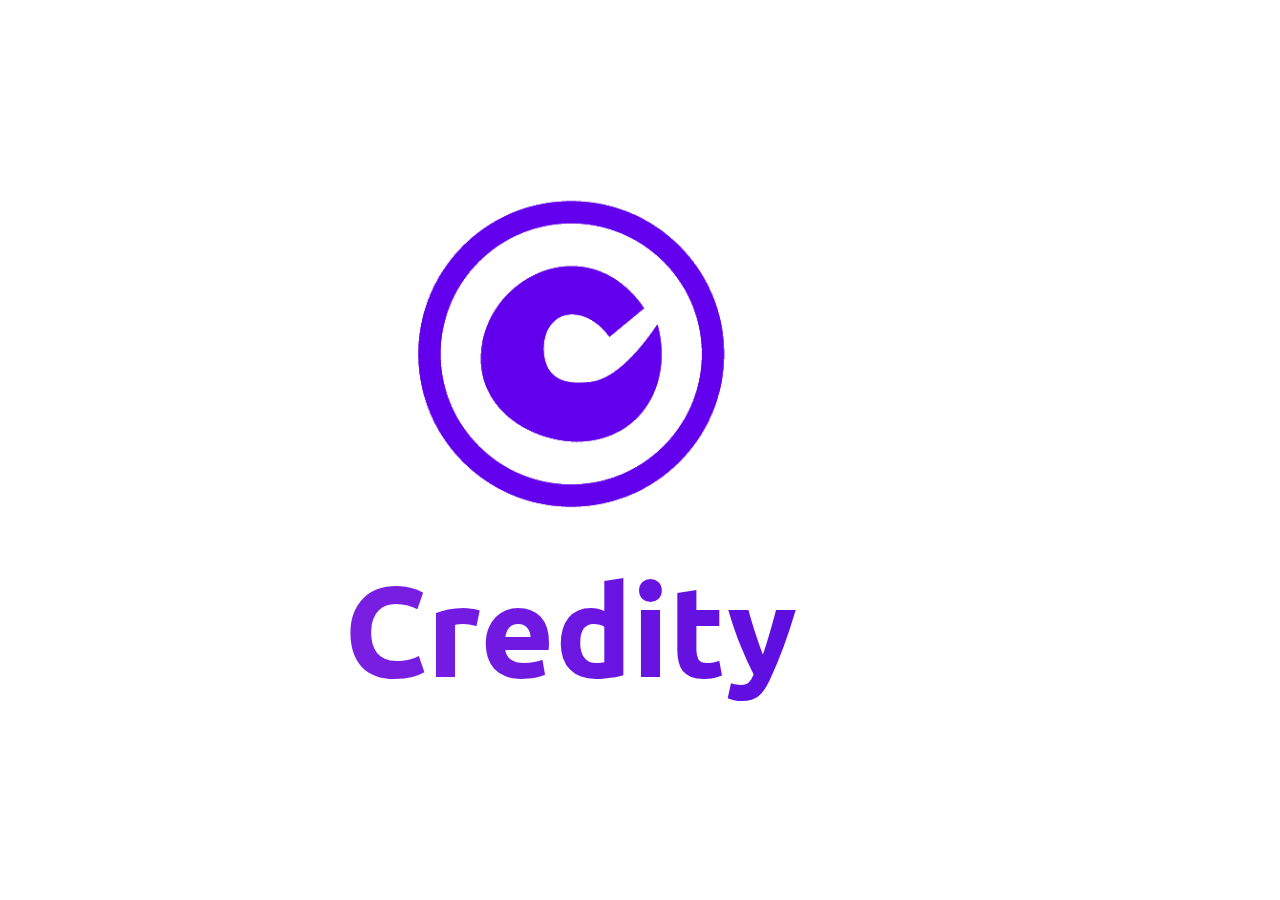
<file: index.html>
<!DOCTYPE html>
<html lang="en">
  <head>
    <!-- Required meta tags -->
    <meta charset="utf-8" />
    <meta
      name="viewport"
      content="width=device-width, initial-scale=1, shrink-to-fit=no"
    />

    <!-- Bootstrap CSS -->
    <link rel="stylesheet" href="bootstrap/css/bootstrap.min.css" />
    <!-- custom css -->
    <link rel="stylesheet" href="css/index.css" />
    <link rel="stylesheet" href="css/aos.css" />

    <style>
      .landing-page-logo {
        margin-top: calc(100% - 50%);
      }
    </style>

    <title>Credity</title>
  </head>
  <body>
    <div class="">
      <div class="body-wrapper">
        <div class="container blink-logo">
          <div class="logo-container d-flex justify-content-center">
            <img src="images/logo.png" alt="Fringe Logo" class="logo" />
          </div>
          <div class="d-block d-flex justify-content-center logo-text">
            Credity
          </div>
        </div>
      </div>
    </div>

    <script>
      setTimeout(redirect, 1000);
      function redirect() {
        window.location.replace("details.html");
      }
    </script>

    <!-- end of container -->
    <!-- Optional JavaScript -->
    <!-- jQuery first, then Popper.js, then Bootstrap JS -->
    <script src="js/jquery.js"></script>
    <script src="bootstrap/js/bootstrap.bundle.min.js"></script>

    <script type="text/javascript" src="js/index.js"></script>
  </body>
</html>
</file>
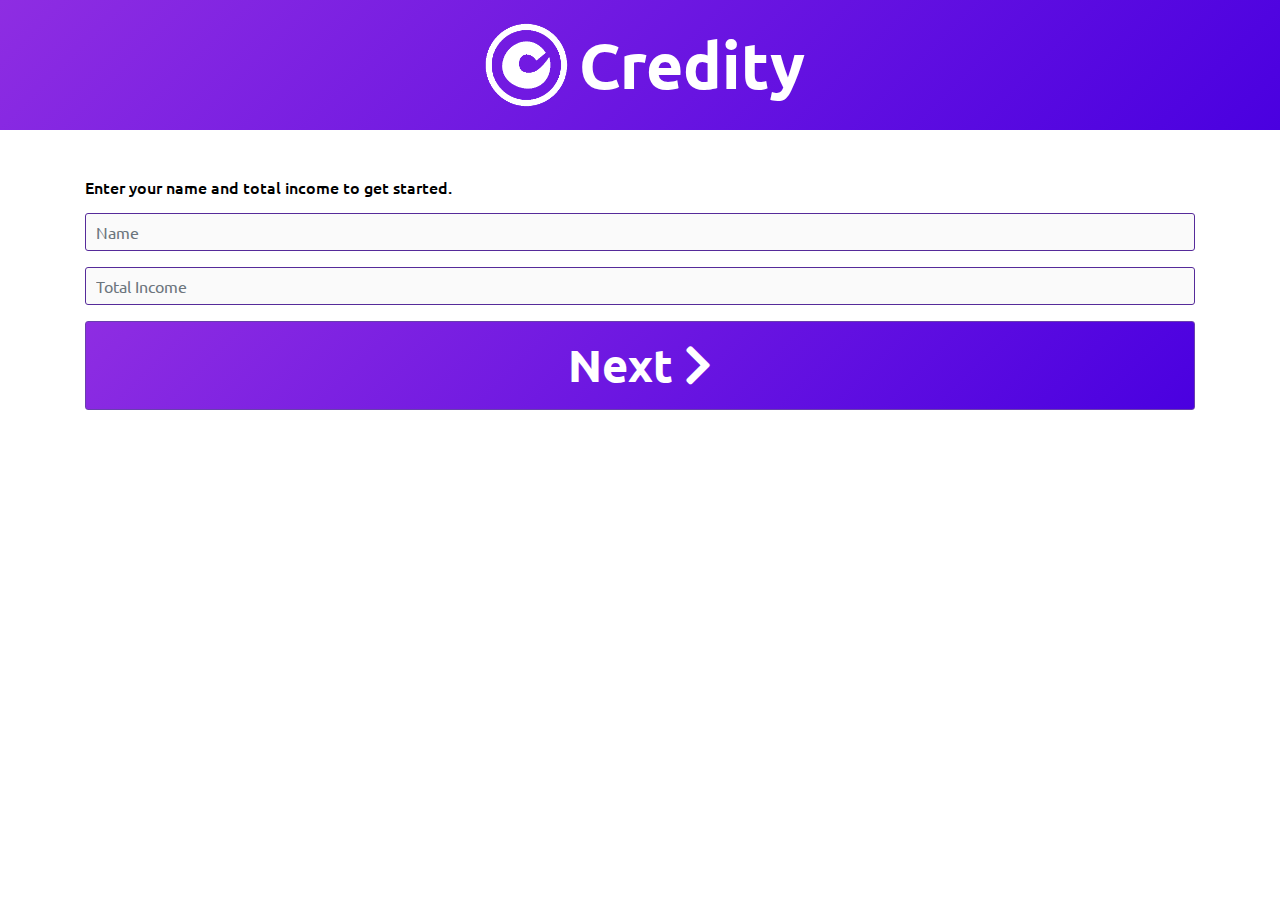
<file: details.html>
<!DOCTYPE html>
<html lang="en">
  <head>
    <!-- Required meta tags -->
    <meta charset="utf-8" />
    <meta
      name="viewport"
      content="width=device-width, initial-scale=1, shrink-to-fit=no"
    />

    <!-- Bootstrap CSS -->
    <link rel="stylesheet" href="bootstrap/css/bootstrap.min.css" />
    <!-- fontawesome CSS -->
    <link rel="stylesheet" href="css/fontawesome.css" />
    <!-- fontawesome JS -->
    <script src="js/fontawesome.js"></script>
    <!-- custom css -->
    <link rel="stylesheet" href="css/index.css" />
    <link rel="stylesheet" href="css/home.css" />
    <link rel="stylesheet" href="css/scroll.css" />
    <link rel="stylesheet" href="css/aos.css" />

    <title>WE</title>
  </head>

  <body>
    <div class="aos-wrapper" data-aos="fade" data-aos-duration="2000">
      <div class="wrapper">
        <div class="d-flex justify-content-center header pt-3 pb-3">
          <table>
            <tr>
              <td>
                <img
                  src="images/logo-white.png"
                  alt="Logo"
                  class="logo-small"
                />
              </td>
              <td>
                Credity
              </td>
            </tr>
          </table>

          <!-- end of header -->
        </div>

        <div class="container">
          <h6 class="mt-5 mb-3">
            Enter your name and total income to get started.
          </h6>

          <!-- form -->
          <div class="form-group">
            <input
              type="text"
              class="form-control input-box"
              id="fullName"
              aria-describedby="username"
              placeholder="Name"
              required
            />
          </div>
          <div class="form-group">
            <input
              type="text"
              class="form-control input-box"
              id="totalIncome"
              placeholder="Total Income"
              required
            />
          </div>

          <button type="submit" class="btn orange-btn" onclick="takeMeHome()">
            Next <i class="fas fa-chevron-right"></i>
          </button>
        </div>
      </div>
    </div>

    <!-- Optional JavaScript -->
    <!-- jQuery first, then Popper.js, then Bootstrap JS -->
    <script src="js/jquery.js"></script>
    <script src="bootstrap/js/bootstrap.bundle.min.js"></script>

    <!-- end of container -->

    <script src="js/aos.js"></script>
    <script>
      AOS.init({
        once: true
      });
    </script>
    <script>
      function takeMeHome() {
        localStorage.total = document.getElementById("totalIncome").value;
        localStorage.fullName = document.getElementById("fullName").value;

        window.location.replace("home.html");
      }
    </script>
  </body>
</html>
</file>
<file: css/index.css>
@font-face {
  font-family: "Ubuntu";
  src: url("fonts/Ubuntu-Bold.ttf") format("truetype");
  font-weight: 700;
  font-style: normal;
}
@font-face {
  font-family: "Ubuntu";
  src: url("fonts/Ubuntu-Light.ttf") format("truetype");
  font-weight: 300;
  font-style: normal;
}
@font-face {
  font-family: "Ubuntu";
  src: url("fonts/Ubuntu-Medium.ttf") format("truetype");
  font-weight: 500;
  font-style: normal;
}
@font-face {
  font-family: "Ubuntu";
  src: url("fonts/Ubuntu-Regular.ttf") format("truetype");
  font-weight: 400;
  font-style: normal;
}

body {
  background: #ffffff;
  color: #000;
  font-family: "Ubuntu", sans-serif;
}

.body-wrapper {
  width: 100%;
}
.centered-logo {
  margin: 0;
  position: absolute;
  top: 50%;
  -ms-transform: translateY(-50%);
  transform: translateY(-50%);
}

.centered-content {
  margin-top: 20vh;
}

.large-text {
  font-size: 10vw !important;
}

.accent {
  color: #6a3fc2;
}

.white-links {
  color: #ffffff;
}
.white-links:hover {
  color: #ffffff;
  text-decoration: none;
}
.white-links:active {
  color: #ffffff;
  text-decoration: none;
}

.grey-text {
  color: rgb(200, 200, 200);
}

.footer-flexible {
  color: #969696;
  margin-top: 10px;
  text-align: center;
}
.footer-bottom-aligned {
  position: absolute;
  bottom: 0px;
  color: #969696;
}

.logo {
  width: 30vw;
  height: auto;
}

.logo-small {
  vertical-align: top;
  width: 8vw;
  height: auto;
}

.logo-text {
  font-size: 10vw;
  color: rgb(86, 43, 154);
  font-weight: bold;
  background: linear-gradient(270deg, #4a00e0, #8e2de2);
  -webkit-background-clip: text;
  -webkit-text-fill-color: transparent;
}

.logo-big {
  border-radius: 13px;
  padding: 0px 10px;
  background-color: #1e1d22;
  font-size: 12vw;
  color: rgb(200, 200, 200);
}

.purple {
  color: rgb(86, 43, 154);
  font-weight: bold;
  background: -webkit-linear-gradient(#4a00e0, #8e2de2);
  -webkit-background-clip: text;
  -webkit-text-fill-color: transparent;
}

.login-form {
  width: 100%;
}

.orange-btn {
  padding: 10px 10px;
  font-size: 3.5vw;
  font-weight: bold;
  width: 100%;
  border-radius: 3px;
  color: #ffffff;
  border: 1px solid rgb(106, 63, 174);
  background: #8e2de2;
  background: -webkit-linear-gradient(315deg, #4a00e0, #8e2de2);
  background: linear-gradient(315deg, #4a00e0, #8e2de2);
}

.orange-btn:active {
  color: #ffffff;
  -webkit-box-shadow: 0px 0px 30px -9px rgba(0, 0, 0, 0.75);
  -moz-box-shadow: 0px 0px 30px -9px rgba(0, 0, 0, 0.75);
  box-shadow: 0px 0px 30px -9px rgba(0, 0, 0, 0.75);
}

.input-box {
  padding: 10px 10px;
  color: rgb(30, 30, 30);
  border: 1px solid rgb(86, 43, 154);
  border-radius: 3px;
  background: rgb(250, 250, 250);
}
.input-box:focus {
  border: 1px solid rgb(86, 43, 154);
  border-radius: 1px;
  outline: none;
}

/* Firefox old*/
@-moz-keyframes blink {
  0% {
    opacity: 1;
  }
  50% {
    opacity: 0;
  }
  100% {
    opacity: 1;
  }
}

@-webkit-keyframes blink {
  0% {
    opacity: 1;
  }
  50% {
    opacity: 0;
  }
  100% {
    opacity: 1;
  }
}
/* IE */
@-ms-keyframes blink {
  0% {
    opacity: 1;
  }
  50% {
    opacity: 0;
  }
  100% {
    opacity: 1;
  }
}
/* Opera and prob css3 final iteration */
@keyframes blink {
  0% {
    opacity: 1;
  }
  50% {
    opacity: 0;
  }
  100% {
    opacity: 1;
  }
}
.blink-logo {
  margin: 0;
  position: absolute;
  top: 50%;
  -ms-transform: translateY(-50%);
  transform: translateY(-50%);
  -moz-animation: blink normal 2s infinite ease-in-out; /* Firefox */
  -webkit-animation: blink normal 2s infinite ease-in-out; /* Webkit */
  -ms-animation: blink normal 2s infinite ease-in-out; /* IE */
  animation: blink normal 2s infinite ease-in-out; /* Opera and prob css3 final iteration */
}

.header {
  background: #8e2de2;
  background: -webkit-linear-gradient(315deg, #4a00e0, #8e2de2);
  background: linear-gradient(315deg, #4a00e0, #8e2de2);
  color: #fff;
  font-size: 5vw;
  font-weight: 800;
}

.progressCircle {
  margin: 20px;
  width: 35vw;
  height: 35vw;
  position: relative;
}

.shadow {
  -webkit-box-shadow: 0px 0px 30px -9px rgba(0, 0, 0, 0.75);
  -moz-box-shadow: 0px 0px 30px -9px rgba(0, 0, 0, 0.75);
  box-shadow: 0px 0px 30px -9px rgba(0, 0, 0, 0.75);
}
</file>
<file: css/home.css>
/* ---------------------------------------------------
    SIDEBAR STYLE
----------------------------------------------------- */
#sidebar {
  width: 250px;
  position: fixed;
  top: 0;
  left: -250px;
  height: 100vh;
  z-index: 999;
  background: #1e1d22;
  color: #ffffff;
  transition: all 0.3s;
  overflow-y: scroll;
  box-shadow: 3px 3px 3px rgba(0, 0, 0, 0.2);
}

#sidebar.active {
  left: 0;
}

#dismiss {
  width: 35px;
  height: 35px;
  line-height: 35px;
  text-align: center;
  background: rgb(86, 43, 154);
  position: absolute;
  top: 10px;
  right: 10px;
  cursor: pointer;
  -webkit-transition: all 0.3s;
  -o-transition: all 0.3s;
  transition: all 0.3s;
  border-radius: 50%;
}

#dismiss:hover {
  background: #fff;
  color: #7386d5;
}
.open-button {
  color: #ffffff;
  font-size: 8vw;
  margin-right: 10px;
}

.overlay {
  display: none;
  position: fixed;
  width: 100vw;
  height: 100vh;
  background: rgba(0, 0, 0, 0.7);
  z-index: 998;
  opacity: 0;
  transition: all 0.5s ease-in-out;
}
.overlay.active {
  display: block;
  opacity: 1;
}

#sidebar .sidebar-header {
  background-image: url("../images/group.jpg");
  background-size: cover;
  background-position: center;
}

#sidebar ul.components {
  padding: 20px 0;
}

#sidebar ul li a {
  color: #ffffff;
  padding: 10px 20px;
  display: block;
}
#sidebar ul > li > a > i {
  float: right;
  padding-top: 5px;
  padding-right: 10px;
}

#sidebar ul li a:hover {
  color: rgb(86, 43, 154);
  background: #fff;
}

#sidebar ul li.active > a,
a[aria-expanded="true"] {
  color: #ffffff;
  background: rgb(86, 43, 154);
}

a[data-toggle="collapse"] {
  position: relative;
}

ul ul a {
  padding-left: 30px !important;
  background: #6d7fcc;
}

/* ---------------------------------------------------
      CONTENT STYLE
  ----------------------------------------------------- */

#content {
  width: 100vw;
  min-height: 100vh;
  transition: all 0.3s;
  position: absolute;
  top: 0;
  right: 0;
}

.loader {
  width: calc(100% - 0px);
  height: calc(100% - 0px);
  border: 8px solid rgb(28, 30, 62);
  border-top: 8px solid rgb(255, 87, 87);
  border-radius: 50%;
  animation: rotate 5s linear infinite;
}

a {
  text-decoration: none;
}
a:hover {
  text-decoration: none;
}
a:active {
  text-decoration: none;
}

/* The Modal (background) */
.modal {
  margin-top: 0px;
  display: none; /* Hidden by default */
  z-index: 1; /* Sit on top */
  left: 0;
  top: 0;
  width: 100%; /* Full width */
  height: 100%; /* Full height */
  overflow: auto; /* Enable scroll if needed */
  background-color: rgb(0, 0, 0); /* Fallback color */
  background-color: rgba(0, 0, 0, 0.7); /* Black w/ opacity */
}

.usernameDiv {
  font-size: 4vw;
  font-weight: 500;
  text-shadow: 1px -1px 7px #000000;
}

/* ========== new timeline ========== */

.history-tl-container {
  width: 50%;
  margin: auto;
  display: block;
  position: relative;
}
.history-tl-container ul.tl {
  margin: 20px 0;
  padding: 0;
  display: inline-block;
}
.history-tl-container ul.tl li {
  list-style: none;
  margin: auto;
  margin-left: 200px;
  min-height: 50px;
  /*background: rgba(255,255,0,0.1);*/
  border-left: 1px dashed #86d6ff;
  padding: 0 0 50px 30px;
  position: relative;
}
.history-tl-container ul.tl li:last-child {
  border-left: 0;
}
.history-tl-container ul.tl li::before {
  position: absolute;
  left: -18px;
  top: -5px;
  content: " ";
  border: 8px solid rgba(255, 255, 255, 0.74);
  border-radius: 500%;
  background: #258cc7;
  height: 20px;
  width: 20px;
  transition: all 500ms ease-in-out;
}
.history-tl-container ul.tl li:hover::before {
  border-color: #258cc7;
  transition: all 1000ms ease-in-out;
}
ul.tl li .item-title {
}
ul.tl li .item-detail {
  color: rgba(0, 0, 0, 0.5);
  font-size: 12px;
}
ul.tl li .timestamp {
  color: #8d8d8d;
  position: absolute;
  width: 100px;
  left: -50%;
  text-align: right;
  font-size: 12px;
}

table {
  text-align: center;
}

.orange {
  background: #8e2de2;
  background: -webkit-linear-gradient(315deg, #4a00e0, #8e2de2);
  background: linear-gradient(315deg, #4a00e0, #8e2de2);
}

.table-striped tbody tr:nth-of-type(odd) {
  background-color: #1e1d22;
}

.toast {
  background: #1e1d22;
  max-width: 100% !important;
  font-size: 4vw;
}

.toast-header {
  background: rgb(86, 43, 154);
  color: #ffffff;
}

.media-object-icon {
  width: 64px;
  height: auto;
}

.chatListRow {
  overflow: hidden;
  width: 100%;
  display: block;
  background-color: transparent;
  font-weight: bold;
  color: #fff;
  border-bottom: 1px solid rgb(60, 60, 60);
}
.chatListRow:active {
  background-color: #1e1d22;
  color: #fff;
}
.chatListPic {
  width: 70px;
  float: left;
}

.userNameContainer {
  float: left;
  padding: 25px 10px;
  font-size: 5vw;
  font-weight: normal;
}

.myBubble {
  overflow: hidden;
  border-radius: 30px 30px 3px 30px;
  margin-top: 5px;
  margin-bottom: 10px;
  float: right;
  max-width: 65%;
  min-width: 51%;
  display: block;
  border: 1px solid rgb(106, 63, 174);
  background: #8e2de2;
  background: -webkit-linear-gradient(315deg, #4a00e0, #8e2de2);
  background: linear-gradient(315deg, #4a00e0, #8e2de2);
  padding: 10px 20px;
}

.theirBubble {
  overflow: hidden;
  border-radius: 3px 30px 30px 30px;
  margin-top: 5px;
  margin-bottom: 10px;
  max-width: 65%;
  min-width: 51%;
  display: block;
  background-color: #343338;
  /*background-image: linear-gradient(315deg, #fc5296 0%, #f67062 74%);*/
  padding: 7px 7px 7px 20px;
  color: #fff;
}

.chat-input-container {
  background-color: #27262b;
  position: fixed;
  bottom: 0px;
  left: 0;
  padding: 10px 20px 0px 20px;
}

.chat-input {
  padding: 20px 15px 20px 30px;
  background-color: #1e1d22;
  border: 0px;
  border-radius: 30px 0px 0px 30px;
}
.chat-input:focus {
  color: #fff;
  padding: 5px 5px 5px 20px;
  background-color: #1e1d22;
  border: 0px;
  border-radius: 30px 0px 0px 30px;
}

.back-button {
  color: #fff;
  background-color: transparent;
  font-size: 5vw;
}
.back-button:active {
  color: rgb(200, 200, 200);
  background-color: transparent;
  font-size: 5vw;
}

.chats-container {
  position: relative;
  display: block;
  height: 82vh;
  width: 100%;
  overflow-y: scroll;
}

.navbar-custom {
  background-color: #1e1d22;
  /* border-bottom: 1px solid rgb(60, 60, 60); */
}

.top-bar-container {
  background-color: #1e1d22;
  /*background-image: linear-gradient(260deg, #a13cf4 0%, #5d7eec 74%);*/
  overflow: hidden;
}

.participant-name {
  font-weight: 500;
  padding-left: 4vw;
}

.participant-name-container {
  display: inline;
  font-size: 5vw;
}

.qr-code-container {
  height: auto;
  overflow: hidden;
}

.qr-code {
  width: 80%;
  height: auto;
  overflow: hidden;
}

/* ========== custom =============== */
.qrcode-text {
  padding: 10px;
  width: 100%;
  outline: none;
  border: 1px solid rgb(86, 43, 154);
  background-color: #1e1d22;
  color: #fff;
  font-size: 4vw;
}
.qrcode-text-btn {
  display: inline-block;
  background: url("../images/qr_icon.svg") 50% 50% no-repeat;
  height: 1em;
  width: 1.7em;
  margin-left: -1.7em;
  cursor: pointer;
}
.qrcode-text-btn > input[type="file"] {
  position: absolute;
  overflow: hidden;
  width: 1px;
  height: 1px;
  opacity: 0;
}

.qr-input,
label {
  vertical-align: middle;
}

.codeHeadingContainer {
  font-size: 3.8vw;
  display: none;
}

.code-container {
  display: none;
  width: 100%;
  padding: 5px;
  border: 1px solid rgba(255, 255, 255, 0.74);
  font-size: 4vw;
  font-weight: bold;
  text-align: center;
}
</file>
<file: css/scroll.css>
.mCustomScrollbar {
  -ms-touch-action: pinch-zoom;
  touch-action: pinch-zoom;
}
.mCustomScrollbar.mCS_no_scrollbar,
.mCustomScrollbar.mCS_touch_action {
  -ms-touch-action: auto;
  touch-action: auto;
}
.mCustomScrollBox {
  position: relative;
  overflow: hidden;
  height: 100%;
  max-width: 100%;
  outline: 0;
  direction: ltr;
}
.mCSB_container {
  overflow: hidden;
  width: auto;
  height: auto;
}
.mCSB_inside > .mCSB_container {
  margin-right: 30px;
}
.mCSB_container.mCS_no_scrollbar_y.mCS_y_hidden {
  margin-right: 0;
}
.mCS-dir-rtl > .mCSB_inside > .mCSB_container {
  margin-right: 0;
  margin-left: 30px;
}
.mCS-dir-rtl > .mCSB_inside > .mCSB_container.mCS_no_scrollbar_y.mCS_y_hidden {
  margin-left: 0;
}
.mCSB_scrollTools {
  position: absolute;
  width: 16px;
  height: auto;
  left: auto;
  top: 0;
  right: 0;
  bottom: 0;
  opacity: 0.75;
  filter: "alpha(opacity=75)";
  -ms-filter: "alpha(opacity=75)";
}
.mCSB_outside + .mCSB_scrollTools {
  right: -26px;
}
.mCS-dir-rtl > .mCSB_inside > .mCSB_scrollTools,
.mCS-dir-rtl > .mCSB_outside + .mCSB_scrollTools {
  right: auto;
  left: 0;
}
.mCS-dir-rtl > .mCSB_outside + .mCSB_scrollTools {
  left: -26px;
}
.mCSB_scrollTools .mCSB_draggerContainer {
  position: absolute;
  top: 0;
  left: 0;
  bottom: 0;
  right: 0;
  height: auto;
}
.mCSB_scrollTools a + .mCSB_draggerContainer {
  margin: 20px 0;
}
.mCSB_scrollTools .mCSB_draggerRail {
  width: 2px;
  height: 100%;
  margin: 0 auto;
  -webkit-border-radius: 16px;
  -moz-border-radius: 16px;
  border-radius: 16px;
}
.mCSB_scrollTools .mCSB_dragger {
  cursor: pointer;
  width: 100%;
  height: 30px;
  z-index: 1;
}
.mCSB_scrollTools .mCSB_dragger .mCSB_dragger_bar {
  position: relative;
  width: 4px;
  height: 100%;
  margin: 0 auto;
  -webkit-border-radius: 16px;
  -moz-border-radius: 16px;
  border-radius: 16px;
  text-align: center;
}
.mCSB_scrollTools_vertical.mCSB_scrollTools_onDrag_expand
  .mCSB_dragger.mCSB_dragger_onDrag_expanded
  .mCSB_dragger_bar,
.mCSB_scrollTools_vertical.mCSB_scrollTools_onDrag_expand
  .mCSB_draggerContainer:hover
  .mCSB_dragger
  .mCSB_dragger_bar {
  width: 12px;
}
.mCSB_scrollTools_vertical.mCSB_scrollTools_onDrag_expand
  .mCSB_dragger.mCSB_dragger_onDrag_expanded
  + .mCSB_draggerRail,
.mCSB_scrollTools_vertical.mCSB_scrollTools_onDrag_expand
  .mCSB_draggerContainer:hover
  .mCSB_draggerRail {
  width: 8px;
}
.mCSB_scrollTools .mCSB_buttonDown,
.mCSB_scrollTools .mCSB_buttonUp {
  display: block;
  position: absolute;
  height: 20px;
  width: 100%;
  overflow: hidden;
  margin: 0 auto;
  cursor: pointer;
}
.mCSB_scrollTools .mCSB_buttonDown {
  bottom: 0;
}
.mCSB_horizontal.mCSB_inside > .mCSB_container {
  margin-right: 0;
  margin-bottom: 30px;
}
.mCSB_horizontal.mCSB_outside > .mCSB_container {
  min-height: 100%;
}
.mCSB_horizontal > .mCSB_container.mCS_no_scrollbar_x.mCS_x_hidden {
  margin-bottom: 0;
}
.mCSB_scrollTools.mCSB_scrollTools_horizontal {
  width: auto;
  height: 16px;
  top: auto;
  right: 0;
  bottom: 0;
  left: 0;
}
.mCustomScrollBox
  + .mCSB_scrollTools
  + .mCSB_scrollTools.mCSB_scrollTools_horizontal,
.mCustomScrollBox + .mCSB_scrollTools.mCSB_scrollTools_horizontal {
  bottom: -26px;
}
.mCSB_scrollTools.mCSB_scrollTools_horizontal a + .mCSB_draggerContainer {
  margin: 0 20px;
}
.mCSB_scrollTools.mCSB_scrollTools_horizontal .mCSB_draggerRail {
  width: 100%;
  height: 2px;
  margin: 7px 0;
}
.mCSB_scrollTools.mCSB_scrollTools_horizontal .mCSB_dragger {
  width: 30px;
  height: 100%;
  left: 0;
}
.mCSB_scrollTools.mCSB_scrollTools_horizontal .mCSB_dragger .mCSB_dragger_bar {
  width: 100%;
  height: 4px;
  margin: 6px auto;
}
.mCSB_scrollTools_horizontal.mCSB_scrollTools_onDrag_expand
  .mCSB_dragger.mCSB_dragger_onDrag_expanded
  .mCSB_dragger_bar,
.mCSB_scrollTools_horizontal.mCSB_scrollTools_onDrag_expand
  .mCSB_draggerContainer:hover
  .mCSB_dragger
  .mCSB_dragger_bar {
  height: 12px;
  margin: 2px auto;
}
.mCSB_scrollTools_horizontal.mCSB_scrollTools_onDrag_expand
  .mCSB_dragger.mCSB_dragger_onDrag_expanded
  + .mCSB_draggerRail,
.mCSB_scrollTools_horizontal.mCSB_scrollTools_onDrag_expand
  .mCSB_draggerContainer:hover
  .mCSB_draggerRail {
  height: 8px;
  margin: 4px 0;
}
.mCSB_scrollTools.mCSB_scrollTools_horizontal .mCSB_buttonLeft,
.mCSB_scrollTools.mCSB_scrollTools_horizontal .mCSB_buttonRight {
  display: block;
  position: absolute;
  width: 20px;
  height: 100%;
  overflow: hidden;
  margin: 0 auto;
  cursor: pointer;
}
.mCSB_scrollTools.mCSB_scrollTools_horizontal .mCSB_buttonLeft {
  left: 0;
}
.mCSB_scrollTools.mCSB_scrollTools_horizontal .mCSB_buttonRight {
  right: 0;
}
.mCSB_container_wrapper {
  position: absolute;
  height: auto;
  width: auto;
  overflow: hidden;
  top: 0;
  left: 0;
  right: 0;
  bottom: 0;
  margin-right: 30px;
  margin-bottom: 30px;
}
.mCSB_container_wrapper > .mCSB_container {
  padding-right: 30px;
  padding-bottom: 30px;
  -webkit-box-sizing: border-box;
  -moz-box-sizing: border-box;
  box-sizing: border-box;
}
.mCSB_vertical_horizontal > .mCSB_scrollTools.mCSB_scrollTools_vertical {
  bottom: 20px;
}
.mCSB_vertical_horizontal > .mCSB_scrollTools.mCSB_scrollTools_horizontal {
  right: 20px;
}
.mCSB_container_wrapper.mCS_no_scrollbar_x.mCS_x_hidden
  + .mCSB_scrollTools.mCSB_scrollTools_vertical {
  bottom: 0;
}
.mCS-dir-rtl
  > .mCustomScrollBox.mCSB_vertical_horizontal.mCSB_inside
  > .mCSB_scrollTools.mCSB_scrollTools_horizontal,
.mCSB_container_wrapper.mCS_no_scrollbar_y.mCS_y_hidden
  + .mCSB_scrollTools
  ~ .mCSB_scrollTools.mCSB_scrollTools_horizontal {
  right: 0;
}
.mCS-dir-rtl
  > .mCustomScrollBox.mCSB_vertical_horizontal.mCSB_inside
  > .mCSB_scrollTools.mCSB_scrollTools_horizontal {
  left: 20px;
}
.mCS-dir-rtl
  > .mCustomScrollBox.mCSB_vertical_horizontal.mCSB_inside
  > .mCSB_container_wrapper.mCS_no_scrollbar_y.mCS_y_hidden
  + .mCSB_scrollTools
  ~ .mCSB_scrollTools.mCSB_scrollTools_horizontal {
  left: 0;
}
.mCS-dir-rtl > .mCSB_inside > .mCSB_container_wrapper {
  margin-right: 0;
  margin-left: 30px;
}
.mCSB_container_wrapper.mCS_no_scrollbar_y.mCS_y_hidden > .mCSB_container {
  padding-right: 0;
}
.mCSB_container_wrapper.mCS_no_scrollbar_x.mCS_x_hidden > .mCSB_container {
  padding-bottom: 0;
}
.mCustomScrollBox.mCSB_vertical_horizontal.mCSB_inside
  > .mCSB_container_wrapper.mCS_no_scrollbar_y.mCS_y_hidden {
  margin-right: 0;
  margin-left: 0;
}
.mCustomScrollBox.mCSB_vertical_horizontal.mCSB_inside
  > .mCSB_container_wrapper.mCS_no_scrollbar_x.mCS_x_hidden {
  margin-bottom: 0;
}
.mCSB_scrollTools,
.mCSB_scrollTools .mCSB_buttonDown,
.mCSB_scrollTools .mCSB_buttonLeft,
.mCSB_scrollTools .mCSB_buttonRight,
.mCSB_scrollTools .mCSB_buttonUp,
.mCSB_scrollTools .mCSB_dragger .mCSB_dragger_bar {
  -webkit-transition: opacity 0.2s ease-in-out,
    background-color 0.2s ease-in-out;
  -moz-transition: opacity 0.2s ease-in-out, background-color 0.2s ease-in-out;
  -o-transition: opacity 0.2s ease-in-out, background-color 0.2s ease-in-out;
  transition: opacity 0.2s ease-in-out, background-color 0.2s ease-in-out;
}
.mCSB_scrollTools_horizontal.mCSB_scrollTools_onDrag_expand .mCSB_draggerRail,
.mCSB_scrollTools_horizontal.mCSB_scrollTools_onDrag_expand .mCSB_dragger_bar,
.mCSB_scrollTools_vertical.mCSB_scrollTools_onDrag_expand .mCSB_draggerRail,
.mCSB_scrollTools_vertical.mCSB_scrollTools_onDrag_expand .mCSB_dragger_bar {
  -webkit-transition: width 0.2s ease-out 0.2s, height 0.2s ease-out 0.2s,
    margin-left 0.2s ease-out 0.2s, margin-right 0.2s ease-out 0.2s,
    margin-top 0.2s ease-out 0.2s, margin-bottom 0.2s ease-out 0.2s,
    opacity 0.2s ease-in-out, background-color 0.2s ease-in-out;
  -moz-transition: width 0.2s ease-out 0.2s, height 0.2s ease-out 0.2s,
    margin-left 0.2s ease-out 0.2s, margin-right 0.2s ease-out 0.2s,
    margin-top 0.2s ease-out 0.2s, margin-bottom 0.2s ease-out 0.2s,
    opacity 0.2s ease-in-out, background-color 0.2s ease-in-out;
  -o-transition: width 0.2s ease-out 0.2s, height 0.2s ease-out 0.2s,
    margin-left 0.2s ease-out 0.2s, margin-right 0.2s ease-out 0.2s,
    margin-top 0.2s ease-out 0.2s, margin-bottom 0.2s ease-out 0.2s,
    opacity 0.2s ease-in-out, background-color 0.2s ease-in-out;
  transition: width 0.2s ease-out 0.2s, height 0.2s ease-out 0.2s,
    margin-left 0.2s ease-out 0.2s, margin-right 0.2s ease-out 0.2s,
    margin-top 0.2s ease-out 0.2s, margin-bottom 0.2s ease-out 0.2s,
    opacity 0.2s ease-in-out, background-color 0.2s ease-in-out;
}
.mCS-autoHide > .mCustomScrollBox > .mCSB_scrollTools,
.mCS-autoHide > .mCustomScrollBox ~ .mCSB_scrollTools {
  opacity: 0;
  filter: "alpha(opacity=0)";
  -ms-filter: "alpha(opacity=0)";
}
.mCS-autoHide:hover > .mCustomScrollBox > .mCSB_scrollTools,
.mCS-autoHide:hover > .mCustomScrollBox ~ .mCSB_scrollTools,
.mCustomScrollBox:hover > .mCSB_scrollTools,
.mCustomScrollBox:hover ~ .mCSB_scrollTools,
.mCustomScrollbar
  > .mCustomScrollBox
  > .mCSB_scrollTools.mCSB_scrollTools_onDrag,
.mCustomScrollbar
  > .mCustomScrollBox
  ~ .mCSB_scrollTools.mCSB_scrollTools_onDrag {
  opacity: 1;
  filter: "alpha(opacity=100)";
  -ms-filter: "alpha(opacity=100)";
}
.mCSB_scrollTools .mCSB_draggerRail {
  background-color: #000;
  background-color: rgba(0, 0, 0, 0.4);
  filter: "alpha(opacity=40)";
  -ms-filter: "alpha(opacity=40)";
}
.mCSB_scrollTools .mCSB_dragger .mCSB_dragger_bar {
  background-color: #fff;
  background-color: rgba(255, 255, 255, 0.75);
  filter: "alpha(opacity=75)";
  -ms-filter: "alpha(opacity=75)";
}
.mCSB_scrollTools .mCSB_dragger:hover .mCSB_dragger_bar {
  background-color: #fff;
  background-color: rgba(255, 255, 255, 0.85);
  filter: "alpha(opacity=85)";
  -ms-filter: "alpha(opacity=85)";
}
.mCSB_scrollTools .mCSB_dragger.mCSB_dragger_onDrag .mCSB_dragger_bar,
.mCSB_scrollTools .mCSB_dragger:active .mCSB_dragger_bar {
  background-color: #fff;
  background-color: rgba(255, 255, 255, 0.9);
  filter: "alpha(opacity=90)";
  -ms-filter: "alpha(opacity=90)";
}
.mCSB_scrollTools .mCSB_buttonDown,
.mCSB_scrollTools .mCSB_buttonLeft,
.mCSB_scrollTools .mCSB_buttonRight,
.mCSB_scrollTools .mCSB_buttonUp {
  background-image: url(mCSB_buttons.png);
  background-repeat: no-repeat;
  opacity: 0.4;
  filter: "alpha(opacity=40)";
  -ms-filter: "alpha(opacity=40)";
}
.mCSB_scrollTools .mCSB_buttonUp {
  background-position: 0 0;
}
.mCSB_scrollTools .mCSB_buttonDown {
  background-position: 0 -20px;
}
.mCSB_scrollTools .mCSB_buttonLeft {
  background-position: 0 -40px;
}
.mCSB_scrollTools .mCSB_buttonRight {
  background-position: 0 -56px;
}
.mCSB_scrollTools .mCSB_buttonDown:hover,
.mCSB_scrollTools .mCSB_buttonLeft:hover,
.mCSB_scrollTools .mCSB_buttonRight:hover,
.mCSB_scrollTools .mCSB_buttonUp:hover {
  opacity: 0.75;
  filter: "alpha(opacity=75)";
  -ms-filter: "alpha(opacity=75)";
}
.mCSB_scrollTools .mCSB_buttonDown:active,
.mCSB_scrollTools .mCSB_buttonLeft:active,
.mCSB_scrollTools .mCSB_buttonRight:active,
.mCSB_scrollTools .mCSB_buttonUp:active {
  opacity: 0.9;
  filter: "alpha(opacity=90)";
  -ms-filter: "alpha(opacity=90)";
}
.mCS-dark.mCSB_scrollTools .mCSB_draggerRail {
  background-color: #000;
  background-color: rgba(0, 0, 0, 0.15);
}
.mCS-dark.mCSB_scrollTools .mCSB_dragger .mCSB_dragger_bar {
  background-color: #000;
  background-color: rgba(0, 0, 0, 0.75);
}
.mCS-dark.mCSB_scrollTools .mCSB_dragger:hover .mCSB_dragger_bar {
  background-color: rgba(0, 0, 0, 0.85);
}
.mCS-dark.mCSB_scrollTools .mCSB_dragger.mCSB_dragger_onDrag .mCSB_dragger_bar,
.mCS-dark.mCSB_scrollTools .mCSB_dragger:active .mCSB_dragger_bar {
  background-color: rgba(0, 0, 0, 0.9);
}
.mCS-dark.mCSB_scrollTools .mCSB_buttonUp {
  background-position: -80px 0;
}
.mCS-dark.mCSB_scrollTools .mCSB_buttonDown {
  background-position: -80px -20px;
}
.mCS-dark.mCSB_scrollTools .mCSB_buttonLeft {
  background-position: -80px -40px;
}
.mCS-dark.mCSB_scrollTools .mCSB_buttonRight {
  background-position: -80px -56px;
}
.mCS-dark-2.mCSB_scrollTools .mCSB_draggerRail,
.mCS-light-2.mCSB_scrollTools .mCSB_draggerRail {
  width: 4px;
  background-color: #fff;
  background-color: rgba(255, 255, 255, 0.1);
  -webkit-border-radius: 1px;
  -moz-border-radius: 1px;
  border-radius: 1px;
}
.mCS-dark-2.mCSB_scrollTools .mCSB_dragger .mCSB_dragger_bar,
.mCS-light-2.mCSB_scrollTools .mCSB_dragger .mCSB_dragger_bar {
  width: 4px;
  background-color: #fff;
  background-color: rgba(255, 255, 255, 0.75);
  -webkit-border-radius: 1px;
  -moz-border-radius: 1px;
  border-radius: 1px;
}
.mCS-dark-2.mCSB_scrollTools_horizontal .mCSB_dragger .mCSB_dragger_bar,
.mCS-dark-2.mCSB_scrollTools_horizontal .mCSB_draggerRail,
.mCS-light-2.mCSB_scrollTools_horizontal .mCSB_dragger .mCSB_dragger_bar,
.mCS-light-2.mCSB_scrollTools_horizontal .mCSB_draggerRail {
  width: 100%;
  height: 4px;
  margin: 6px auto;
}
.mCS-light-2.mCSB_scrollTools .mCSB_dragger:hover .mCSB_dragger_bar {
  background-color: #fff;
  background-color: rgba(255, 255, 255, 0.85);
}
.mCS-light-2.mCSB_scrollTools
  .mCSB_dragger.mCSB_dragger_onDrag
  .mCSB_dragger_bar,
.mCS-light-2.mCSB_scrollTools .mCSB_dragger:active .mCSB_dragger_bar {
  background-color: #fff;
  background-color: rgba(255, 255, 255, 0.9);
}
.mCS-light-2.mCSB_scrollTools .mCSB_buttonUp {
  background-position: -32px 0;
}
.mCS-light-2.mCSB_scrollTools .mCSB_buttonDown {
  background-position: -32px -20px;
}
.mCS-light-2.mCSB_scrollTools .mCSB_buttonLeft {
  background-position: -40px -40px;
}
.mCS-light-2.mCSB_scrollTools .mCSB_buttonRight {
  background-position: -40px -56px;
}
.mCS-dark-2.mCSB_scrollTools .mCSB_draggerRail {
  background-color: #000;
  background-color: rgba(0, 0, 0, 0.1);
  -webkit-border-radius: 1px;
  -moz-border-radius: 1px;
  border-radius: 1px;
}
.mCS-dark-2.mCSB_scrollTools .mCSB_dragger .mCSB_dragger_bar {
  background-color: #000;
  background-color: rgba(0, 0, 0, 0.75);
  -webkit-border-radius: 1px;
  -moz-border-radius: 1px;
  border-radius: 1px;
}
.mCS-dark-2.mCSB_scrollTools .mCSB_dragger:hover .mCSB_dragger_bar {
  background-color: #000;
  background-color: rgba(0, 0, 0, 0.85);
}
.mCS-dark-2.mCSB_scrollTools
  .mCSB_dragger.mCSB_dragger_onDrag
  .mCSB_dragger_bar,
.mCS-dark-2.mCSB_scrollTools .mCSB_dragger:active .mCSB_dragger_bar {
  background-color: #000;
  background-color: rgba(0, 0, 0, 0.9);
}
.mCS-dark-2.mCSB_scrollTools .mCSB_buttonUp {
  background-position: -112px 0;
}
.mCS-dark-2.mCSB_scrollTools .mCSB_buttonDown {
  background-position: -112px -20px;
}
.mCS-dark-2.mCSB_scrollTools .mCSB_buttonLeft {
  background-position: -120px -40px;
}
.mCS-dark-2.mCSB_scrollTools .mCSB_buttonRight {
  background-position: -120px -56px;
}
.mCS-dark-thick.mCSB_scrollTools .mCSB_draggerRail,
.mCS-light-thick.mCSB_scrollTools .mCSB_draggerRail {
  width: 4px;
  background-color: #fff;
  background-color: rgba(255, 255, 255, 0.1);
  -webkit-border-radius: 2px;
  -moz-border-radius: 2px;
  border-radius: 2px;
}
.mCS-dark-thick.mCSB_scrollTools .mCSB_dragger .mCSB_dragger_bar,
.mCS-light-thick.mCSB_scrollTools .mCSB_dragger .mCSB_dragger_bar {
  width: 6px;
  background-color: #fff;
  background-color: rgba(255, 255, 255, 0.75);
  -webkit-border-radius: 2px;
  -moz-border-radius: 2px;
  border-radius: 2px;
}
.mCS-dark-thick.mCSB_scrollTools_horizontal .mCSB_draggerRail,
.mCS-light-thick.mCSB_scrollTools_horizontal .mCSB_draggerRail {
  width: 100%;
  height: 4px;
  margin: 6px 0;
}
.mCS-dark-thick.mCSB_scrollTools_horizontal .mCSB_dragger .mCSB_dragger_bar,
.mCS-light-thick.mCSB_scrollTools_horizontal .mCSB_dragger .mCSB_dragger_bar {
  width: 100%;
  height: 6px;
  margin: 5px auto;
}
.mCS-light-thick.mCSB_scrollTools .mCSB_dragger:hover .mCSB_dragger_bar {
  background-color: #fff;
  background-color: rgba(255, 255, 255, 0.85);
}
.mCS-light-thick.mCSB_scrollTools
  .mCSB_dragger.mCSB_dragger_onDrag
  .mCSB_dragger_bar,
.mCS-light-thick.mCSB_scrollTools .mCSB_dragger:active .mCSB_dragger_bar {
  background-color: #fff;
  background-color: rgba(255, 255, 255, 0.9);
}
.mCS-light-thick.mCSB_scrollTools .mCSB_buttonUp {
  background-position: -16px 0;
}
.mCS-light-thick.mCSB_scrollTools .mCSB_buttonDown {
  background-position: -16px -20px;
}
.mCS-light-thick.mCSB_scrollTools .mCSB_buttonLeft {
  background-position: -20px -40px;
}
.mCS-light-thick.mCSB_scrollTools .mCSB_buttonRight {
  background-position: -20px -56px;
}
.mCS-dark-thick.mCSB_scrollTools .mCSB_draggerRail {
  background-color: #000;
  background-color: rgba(0, 0, 0, 0.1);
  -webkit-border-radius: 2px;
  -moz-border-radius: 2px;
  border-radius: 2px;
}
.mCS-dark-thick.mCSB_scrollTools .mCSB_dragger .mCSB_dragger_bar {
  background-color: #000;
  background-color: rgba(0, 0, 0, 0.75);
  -webkit-border-radius: 2px;
  -moz-border-radius: 2px;
  border-radius: 2px;
}
.mCS-dark-thick.mCSB_scrollTools .mCSB_dragger:hover .mCSB_dragger_bar {
  background-color: #000;
  background-color: rgba(0, 0, 0, 0.85);
}
.mCS-dark-thick.mCSB_scrollTools
  .mCSB_dragger.mCSB_dragger_onDrag
  .mCSB_dragger_bar,
.mCS-dark-thick.mCSB_scrollTools .mCSB_dragger:active .mCSB_dragger_bar {
  background-color: #000;
  background-color: rgba(0, 0, 0, 0.9);
}
.mCS-dark-thick.mCSB_scrollTools .mCSB_buttonUp {
  background-position: -96px 0;
}
.mCS-dark-thick.mCSB_scrollTools .mCSB_buttonDown {
  background-position: -96px -20px;
}
.mCS-dark-thick.mCSB_scrollTools .mCSB_buttonLeft {
  background-position: -100px -40px;
}
.mCS-dark-thick.mCSB_scrollTools .mCSB_buttonRight {
  background-position: -100px -56px;
}
.mCS-light-thin.mCSB_scrollTools .mCSB_draggerRail {
  background-color: #fff;
  background-color: rgba(255, 255, 255, 0.1);
}
.mCS-dark-thin.mCSB_scrollTools .mCSB_dragger .mCSB_dragger_bar,
.mCS-light-thin.mCSB_scrollTools .mCSB_dragger .mCSB_dragger_bar {
  width: 2px;
}
.mCS-dark-thin.mCSB_scrollTools_horizontal .mCSB_draggerRail,
.mCS-light-thin.mCSB_scrollTools_horizontal .mCSB_draggerRail {
  width: 100%;
}
.mCS-dark-thin.mCSB_scrollTools_horizontal .mCSB_dragger .mCSB_dragger_bar,
.mCS-light-thin.mCSB_scrollTools_horizontal .mCSB_dragger .mCSB_dragger_bar {
  width: 100%;
  height: 2px;
  margin: 7px auto;
}
.mCS-dark-thin.mCSB_scrollTools .mCSB_draggerRail {
  background-color: #000;
  background-color: rgba(0, 0, 0, 0.15);
}
.mCS-dark-thin.mCSB_scrollTools .mCSB_dragger .mCSB_dragger_bar {
  background-color: #000;
  background-color: rgba(0, 0, 0, 0.75);
}
.mCS-dark-thin.mCSB_scrollTools .mCSB_dragger:hover .mCSB_dragger_bar {
  background-color: #000;
  background-color: rgba(0, 0, 0, 0.85);
}
.mCS-dark-thin.mCSB_scrollTools
  .mCSB_dragger.mCSB_dragger_onDrag
  .mCSB_dragger_bar,
.mCS-dark-thin.mCSB_scrollTools .mCSB_dragger:active .mCSB_dragger_bar {
  background-color: #000;
  background-color: rgba(0, 0, 0, 0.9);
}
.mCS-dark-thin.mCSB_scrollTools .mCSB_buttonUp {
  background-position: -80px 0;
}
.mCS-dark-thin.mCSB_scrollTools .mCSB_buttonDown {
  background-position: -80px -20px;
}
.mCS-dark-thin.mCSB_scrollTools .mCSB_buttonLeft {
  background-position: -80px -40px;
}
.mCS-dark-thin.mCSB_scrollTools .mCSB_buttonRight {
  background-position: -80px -56px;
}
.mCS-rounded.mCSB_scrollTools .mCSB_draggerRail {
  background-color: #fff;
  background-color: rgba(255, 255, 255, 0.15);
}
.mCS-rounded-dark.mCSB_scrollTools .mCSB_dragger,
.mCS-rounded-dots-dark.mCSB_scrollTools .mCSB_dragger,
.mCS-rounded-dots.mCSB_scrollTools .mCSB_dragger,
.mCS-rounded.mCSB_scrollTools .mCSB_dragger {
  height: 14px;
}
.mCS-rounded-dark.mCSB_scrollTools .mCSB_dragger .mCSB_dragger_bar,
.mCS-rounded-dots-dark.mCSB_scrollTools .mCSB_dragger .mCSB_dragger_bar,
.mCS-rounded-dots.mCSB_scrollTools .mCSB_dragger .mCSB_dragger_bar,
.mCS-rounded.mCSB_scrollTools .mCSB_dragger .mCSB_dragger_bar {
  width: 14px;
  margin: 0 1px;
}
.mCS-rounded-dark.mCSB_scrollTools_horizontal .mCSB_dragger,
.mCS-rounded-dots-dark.mCSB_scrollTools_horizontal .mCSB_dragger,
.mCS-rounded-dots.mCSB_scrollTools_horizontal .mCSB_dragger,
.mCS-rounded.mCSB_scrollTools_horizontal .mCSB_dragger {
  width: 14px;
}
.mCS-rounded-dark.mCSB_scrollTools_horizontal .mCSB_dragger .mCSB_dragger_bar,
.mCS-rounded-dots-dark.mCSB_scrollTools_horizontal
  .mCSB_dragger
  .mCSB_dragger_bar,
.mCS-rounded-dots.mCSB_scrollTools_horizontal .mCSB_dragger .mCSB_dragger_bar,
.mCS-rounded.mCSB_scrollTools_horizontal .mCSB_dragger .mCSB_dragger_bar {
  height: 14px;
  margin: 1px 0;
}
.mCS-rounded-dark.mCSB_scrollTools_vertical.mCSB_scrollTools_onDrag_expand
  .mCSB_dragger.mCSB_dragger_onDrag_expanded
  .mCSB_dragger_bar,
.mCS-rounded-dark.mCSB_scrollTools_vertical.mCSB_scrollTools_onDrag_expand
  .mCSB_draggerContainer:hover
  .mCSB_dragger
  .mCSB_dragger_bar,
.mCS-rounded.mCSB_scrollTools_vertical.mCSB_scrollTools_onDrag_expand
  .mCSB_dragger.mCSB_dragger_onDrag_expanded
  .mCSB_dragger_bar,
.mCS-rounded.mCSB_scrollTools_vertical.mCSB_scrollTools_onDrag_expand
  .mCSB_draggerContainer:hover
  .mCSB_dragger
  .mCSB_dragger_bar {
  width: 16px;
  height: 16px;
  margin: -1px 0;
}
.mCS-rounded-dark.mCSB_scrollTools_vertical.mCSB_scrollTools_onDrag_expand
  .mCSB_dragger.mCSB_dragger_onDrag_expanded
  + .mCSB_draggerRail,
.mCS-rounded-dark.mCSB_scrollTools_vertical.mCSB_scrollTools_onDrag_expand
  .mCSB_draggerContainer:hover
  .mCSB_draggerRail,
.mCS-rounded.mCSB_scrollTools_vertical.mCSB_scrollTools_onDrag_expand
  .mCSB_dragger.mCSB_dragger_onDrag_expanded
  + .mCSB_draggerRail,
.mCS-rounded.mCSB_scrollTools_vertical.mCSB_scrollTools_onDrag_expand
  .mCSB_draggerContainer:hover
  .mCSB_draggerRail {
  width: 4px;
}
.mCS-rounded-dark.mCSB_scrollTools_horizontal.mCSB_scrollTools_onDrag_expand
  .mCSB_dragger.mCSB_dragger_onDrag_expanded
  .mCSB_dragger_bar,
.mCS-rounded-dark.mCSB_scrollTools_horizontal.mCSB_scrollTools_onDrag_expand
  .mCSB_draggerContainer:hover
  .mCSB_dragger
  .mCSB_dragger_bar,
.mCS-rounded.mCSB_scrollTools_horizontal.mCSB_scrollTools_onDrag_expand
  .mCSB_dragger.mCSB_dragger_onDrag_expanded
  .mCSB_dragger_bar,
.mCS-rounded.mCSB_scrollTools_horizontal.mCSB_scrollTools_onDrag_expand
  .mCSB_draggerContainer:hover
  .mCSB_dragger
  .mCSB_dragger_bar {
  height: 16px;
  width: 16px;
  margin: 0 -1px;
}
.mCS-rounded-dark.mCSB_scrollTools_horizontal.mCSB_scrollTools_onDrag_expand
  .mCSB_dragger.mCSB_dragger_onDrag_expanded
  + .mCSB_draggerRail,
.mCS-rounded-dark.mCSB_scrollTools_horizontal.mCSB_scrollTools_onDrag_expand
  .mCSB_draggerContainer:hover
  .mCSB_draggerRail,
.mCS-rounded.mCSB_scrollTools_horizontal.mCSB_scrollTools_onDrag_expand
  .mCSB_dragger.mCSB_dragger_onDrag_expanded
  + .mCSB_draggerRail,
.mCS-rounded.mCSB_scrollTools_horizontal.mCSB_scrollTools_onDrag_expand
  .mCSB_draggerContainer:hover
  .mCSB_draggerRail {
  height: 4px;
  margin: 6px 0;
}
.mCS-rounded.mCSB_scrollTools .mCSB_buttonUp {
  background-position: 0 -72px;
}
.mCS-rounded.mCSB_scrollTools .mCSB_buttonDown {
  background-position: 0 -92px;
}
.mCS-rounded.mCSB_scrollTools .mCSB_buttonLeft {
  background-position: 0 -112px;
}
.mCS-rounded.mCSB_scrollTools .mCSB_buttonRight {
  background-position: 0 -128px;
}
.mCS-rounded-dark.mCSB_scrollTools .mCSB_dragger .mCSB_dragger_bar,
.mCS-rounded-dots-dark.mCSB_scrollTools .mCSB_dragger .mCSB_dragger_bar {
  background-color: #000;
  background-color: rgba(0, 0, 0, 0.75);
}
.mCS-rounded-dark.mCSB_scrollTools .mCSB_draggerRail {
  background-color: #000;
  background-color: rgba(0, 0, 0, 0.15);
}
.mCS-rounded-dark.mCSB_scrollTools .mCSB_dragger:hover .mCSB_dragger_bar,
.mCS-rounded-dots-dark.mCSB_scrollTools .mCSB_dragger:hover .mCSB_dragger_bar {
  background-color: #000;
  background-color: rgba(0, 0, 0, 0.85);
}
.mCS-rounded-dark.mCSB_scrollTools
  .mCSB_dragger.mCSB_dragger_onDrag
  .mCSB_dragger_bar,
.mCS-rounded-dark.mCSB_scrollTools .mCSB_dragger:active .mCSB_dragger_bar,
.mCS-rounded-dots-dark.mCSB_scrollTools
  .mCSB_dragger.mCSB_dragger_onDrag
  .mCSB_dragger_bar,
.mCS-rounded-dots-dark.mCSB_scrollTools .mCSB_dragger:active .mCSB_dragger_bar {
  background-color: #000;
  background-color: rgba(0, 0, 0, 0.9);
}
.mCS-rounded-dark.mCSB_scrollTools .mCSB_buttonUp {
  background-position: -80px -72px;
}
.mCS-rounded-dark.mCSB_scrollTools .mCSB_buttonDown {
  background-position: -80px -92px;
}
.mCS-rounded-dark.mCSB_scrollTools .mCSB_buttonLeft {
  background-position: -80px -112px;
}
.mCS-rounded-dark.mCSB_scrollTools .mCSB_buttonRight {
  background-position: -80px -128px;
}
.mCS-rounded-dots-dark.mCSB_scrollTools_vertical .mCSB_draggerRail,
.mCS-rounded-dots.mCSB_scrollTools_vertical .mCSB_draggerRail {
  width: 4px;
}
.mCS-rounded-dots-dark.mCSB_scrollTools .mCSB_draggerRail,
.mCS-rounded-dots-dark.mCSB_scrollTools_horizontal .mCSB_draggerRail,
.mCS-rounded-dots.mCSB_scrollTools .mCSB_draggerRail,
.mCS-rounded-dots.mCSB_scrollTools_horizontal .mCSB_draggerRail {
  background-color: transparent;
  background-position: center;
}
.mCS-rounded-dots-dark.mCSB_scrollTools .mCSB_draggerRail,
.mCS-rounded-dots.mCSB_scrollTools .mCSB_draggerRail {
  background-image: url([data-uri]);
  background-repeat: repeat-y;
  opacity: 0.3;
  filter: "alpha(opacity=30)";
  -ms-filter: "alpha(opacity=30)";
}
.mCS-rounded-dots-dark.mCSB_scrollTools_horizontal .mCSB_draggerRail,
.mCS-rounded-dots.mCSB_scrollTools_horizontal .mCSB_draggerRail {
  height: 4px;
  margin: 6px 0;
  background-repeat: repeat-x;
}
.mCS-rounded-dots.mCSB_scrollTools .mCSB_buttonUp {
  background-position: -16px -72px;
}
.mCS-rounded-dots.mCSB_scrollTools .mCSB_buttonDown {
  background-position: -16px -92px;
}
.mCS-rounded-dots.mCSB_scrollTools .mCSB_buttonLeft {
  background-position: -20px -112px;
}
.mCS-rounded-dots.mCSB_scrollTools .mCSB_buttonRight {
  background-position: -20px -128px;
}
.mCS-rounded-dots-dark.mCSB_scrollTools .mCSB_draggerRail {
  background-image: url([data-uri]);
}
.mCS-rounded-dots-dark.mCSB_scrollTools .mCSB_buttonUp {
  background-position: -96px -72px;
}
.mCS-rounded-dots-dark.mCSB_scrollTools .mCSB_buttonDown {
  background-position: -96px -92px;
}
.mCS-rounded-dots-dark.mCSB_scrollTools .mCSB_buttonLeft {
  background-position: -100px -112px;
}
.mCS-rounded-dots-dark.mCSB_scrollTools .mCSB_buttonRight {
  background-position: -100px -128px;
}
.mCS-3d-dark.mCSB_scrollTools .mCSB_dragger .mCSB_dragger_bar,
.mCS-3d-thick-dark.mCSB_scrollTools .mCSB_dragger .mCSB_dragger_bar,
.mCS-3d-thick.mCSB_scrollTools .mCSB_dragger .mCSB_dragger_bar,
.mCS-3d.mCSB_scrollTools .mCSB_dragger .mCSB_dragger_bar {
  background-repeat: repeat-y;
  background-image: -moz-linear-gradient(
    left,
    rgba(255, 255, 255, 0.5) 0,
    rgba(255, 255, 255, 0) 100%
  );
  background-image: -webkit-gradient(
    linear,
    left top,
    right top,
    color-stop(0, rgba(255, 255, 255, 0.5)),
    color-stop(100%, rgba(255, 255, 255, 0))
  );
  background-image: -webkit-linear-gradient(
    left,
    rgba(255, 255, 255, 0.5) 0,
    rgba(255, 255, 255, 0) 100%
  );
  background-image: -o-linear-gradient(
    left,
    rgba(255, 255, 255, 0.5) 0,
    rgba(255, 255, 255, 0) 100%
  );
  background-image: -ms-linear-gradient(
    left,
    rgba(255, 255, 255, 0.5) 0,
    rgba(255, 255, 255, 0) 100%
  );
  background-image: linear-gradient(
    to right,
    rgba(255, 255, 255, 0.5) 0,
    rgba(255, 255, 255, 0) 100%
  );
}
.mCS-3d-dark.mCSB_scrollTools_horizontal .mCSB_dragger .mCSB_dragger_bar,
.mCS-3d-thick-dark.mCSB_scrollTools_horizontal .mCSB_dragger .mCSB_dragger_bar,
.mCS-3d-thick.mCSB_scrollTools_horizontal .mCSB_dragger .mCSB_dragger_bar,
.mCS-3d.mCSB_scrollTools_horizontal .mCSB_dragger .mCSB_dragger_bar {
  background-repeat: repeat-x;
  background-image: -moz-linear-gradient(
    top,
    rgba(255, 255, 255, 0.5) 0,
    rgba(255, 255, 255, 0) 100%
  );
  background-image: -webkit-gradient(
    linear,
    left top,
    left bottom,
    color-stop(0, rgba(255, 255, 255, 0.5)),
    color-stop(100%, rgba(255, 255, 255, 0))
  );
  background-image: -webkit-linear-gradient(
    top,
    rgba(255, 255, 255, 0.5) 0,
    rgba(255, 255, 255, 0) 100%
  );
  background-image: -o-linear-gradient(
    top,
    rgba(255, 255, 255, 0.5) 0,
    rgba(255, 255, 255, 0) 100%
  );
  background-image: -ms-linear-gradient(
    top,
    rgba(255, 255, 255, 0.5) 0,
    rgba(255, 255, 255, 0) 100%
  );
  background-image: linear-gradient(
    to bottom,
    rgba(255, 255, 255, 0.5) 0,
    rgba(255, 255, 255, 0) 100%
  );
}
.mCS-3d-dark.mCSB_scrollTools_vertical .mCSB_dragger,
.mCS-3d.mCSB_scrollTools_vertical .mCSB_dragger {
  height: 70px;
}
.mCS-3d-dark.mCSB_scrollTools_horizontal .mCSB_dragger,
.mCS-3d.mCSB_scrollTools_horizontal .mCSB_dragger {
  width: 70px;
}
.mCS-3d-dark.mCSB_scrollTools,
.mCS-3d.mCSB_scrollTools {
  opacity: 1;
  filter: "alpha(opacity=30)";
  -ms-filter: "alpha(opacity=30)";
}
.mCS-3d-dark.mCSB_scrollTools .mCSB_dragger .mCSB_dragger_bar,
.mCS-3d-dark.mCSB_scrollTools .mCSB_draggerRail,
.mCS-3d.mCSB_scrollTools .mCSB_dragger .mCSB_dragger_bar,
.mCS-3d.mCSB_scrollTools .mCSB_draggerRail {
  -webkit-border-radius: 16px;
  -moz-border-radius: 16px;
  border-radius: 16px;
}
.mCS-3d-dark.mCSB_scrollTools .mCSB_draggerRail,
.mCS-3d.mCSB_scrollTools .mCSB_draggerRail {
  width: 8px;
  background-color: #000;
  background-color: rgba(0, 0, 0, 0.2);
  box-shadow: inset 1px 0 1px rgba(0, 0, 0, 0.5),
    inset -1px 0 1px rgba(255, 255, 255, 0.2);
}
.mCS-3d-dark.mCSB_scrollTools .mCSB_dragger .mCSB_dragger_bar,
.mCS-3d-dark.mCSB_scrollTools
  .mCSB_dragger.mCSB_dragger_onDrag
  .mCSB_dragger_bar,
.mCS-3d-dark.mCSB_scrollTools .mCSB_dragger:active .mCSB_dragger_bar,
.mCS-3d-dark.mCSB_scrollTools .mCSB_dragger:hover .mCSB_dragger_bar,
.mCS-3d.mCSB_scrollTools .mCSB_dragger .mCSB_dragger_bar,
.mCS-3d.mCSB_scrollTools .mCSB_dragger.mCSB_dragger_onDrag .mCSB_dragger_bar,
.mCS-3d.mCSB_scrollTools .mCSB_dragger:active .mCSB_dragger_bar,
.mCS-3d.mCSB_scrollTools .mCSB_dragger:hover .mCSB_dragger_bar {
  background-color: #555;
}
.mCS-3d-dark.mCSB_scrollTools .mCSB_dragger .mCSB_dragger_bar,
.mCS-3d.mCSB_scrollTools .mCSB_dragger .mCSB_dragger_bar {
  width: 8px;
}
.mCS-3d-dark.mCSB_scrollTools_horizontal .mCSB_draggerRail,
.mCS-3d.mCSB_scrollTools_horizontal .mCSB_draggerRail {
  width: 100%;
  height: 8px;
  margin: 4px 0;
  box-shadow: inset 0 1px 1px rgba(0, 0, 0, 0.5),
    inset 0 -1px 1px rgba(255, 255, 255, 0.2);
}
.mCS-3d-dark.mCSB_scrollTools_horizontal .mCSB_dragger .mCSB_dragger_bar,
.mCS-3d.mCSB_scrollTools_horizontal .mCSB_dragger .mCSB_dragger_bar {
  width: 100%;
  height: 8px;
  margin: 4px auto;
}
.mCS-3d.mCSB_scrollTools .mCSB_buttonUp {
  background-position: -32px -72px;
}
.mCS-3d.mCSB_scrollTools .mCSB_buttonDown {
  background-position: -32px -92px;
}
.mCS-3d.mCSB_scrollTools .mCSB_buttonLeft {
  background-position: -40px -112px;
}
.mCS-3d.mCSB_scrollTools .mCSB_buttonRight {
  background-position: -40px -128px;
}
.mCS-3d-dark.mCSB_scrollTools .mCSB_draggerRail {
  background-color: #000;
  background-color: rgba(0, 0, 0, 0.1);
  box-shadow: inset 1px 0 1px rgba(0, 0, 0, 0.1);
}
.mCS-3d-dark.mCSB_scrollTools_horizontal .mCSB_draggerRail {
  box-shadow: inset 0 1px 1px rgba(0, 0, 0, 0.1);
}
.mCS-3d-dark.mCSB_scrollTools .mCSB_buttonUp {
  background-position: -112px -72px;
}
.mCS-3d-dark.mCSB_scrollTools .mCSB_buttonDown {
  background-position: -112px -92px;
}
.mCS-3d-dark.mCSB_scrollTools .mCSB_buttonLeft {
  background-position: -120px -112px;
}
.mCS-3d-dark.mCSB_scrollTools .mCSB_buttonRight {
  background-position: -120px -128px;
}
.mCS-3d-thick-dark.mCSB_scrollTools,
.mCS-3d-thick.mCSB_scrollTools {
  opacity: 1;
  filter: "alpha(opacity=30)";
  -ms-filter: "alpha(opacity=30)";
}
.mCS-3d-thick-dark.mCSB_scrollTools,
.mCS-3d-thick-dark.mCSB_scrollTools .mCSB_draggerContainer,
.mCS-3d-thick.mCSB_scrollTools,
.mCS-3d-thick.mCSB_scrollTools .mCSB_draggerContainer {
  -webkit-border-radius: 7px;
  -moz-border-radius: 7px;
  border-radius: 7px;
}
.mCSB_inside + .mCS-3d-thick-dark.mCSB_scrollTools_vertical,
.mCSB_inside + .mCS-3d-thick.mCSB_scrollTools_vertical {
  right: 1px;
}
.mCS-3d-thick-dark.mCSB_scrollTools_vertical,
.mCS-3d-thick.mCSB_scrollTools_vertical {
  box-shadow: inset 1px 0 1px rgba(0, 0, 0, 0.1),
    inset 0 0 14px rgba(0, 0, 0, 0.5);
}
.mCS-3d-thick-dark.mCSB_scrollTools_horizontal,
.mCS-3d-thick.mCSB_scrollTools_horizontal {
  bottom: 1px;
  box-shadow: inset 0 1px 1px rgba(0, 0, 0, 0.1),
    inset 0 0 14px rgba(0, 0, 0, 0.5);
}
.mCS-3d-thick-dark.mCSB_scrollTools .mCSB_dragger .mCSB_dragger_bar,
.mCS-3d-thick.mCSB_scrollTools .mCSB_dragger .mCSB_dragger_bar {
  -webkit-border-radius: 5px;
  -moz-border-radius: 5px;
  border-radius: 5px;
  box-shadow: inset 1px 0 0 rgba(255, 255, 255, 0.4);
  width: 12px;
  margin: 2px;
  position: absolute;
  height: auto;
  top: 0;
  bottom: 0;
  left: 0;
  right: 0;
}
.mCS-3d-thick-dark.mCSB_scrollTools_horizontal .mCSB_dragger .mCSB_dragger_bar,
.mCS-3d-thick.mCSB_scrollTools_horizontal .mCSB_dragger .mCSB_dragger_bar {
  box-shadow: inset 0 1px 0 rgba(255, 255, 255, 0.4);
  height: 12px;
  width: auto;
}
.mCS-3d-thick.mCSB_scrollTools .mCSB_dragger .mCSB_dragger_bar,
.mCS-3d-thick.mCSB_scrollTools
  .mCSB_dragger.mCSB_dragger_onDrag
  .mCSB_dragger_bar,
.mCS-3d-thick.mCSB_scrollTools .mCSB_dragger:active .mCSB_dragger_bar,
.mCS-3d-thick.mCSB_scrollTools .mCSB_dragger:hover .mCSB_dragger_bar {
  background-color: #555;
}
.mCS-3d-thick.mCSB_scrollTools .mCSB_draggerContainer {
  background-color: #000;
  background-color: rgba(0, 0, 0, 0.05);
  box-shadow: inset 1px 1px 16px rgba(0, 0, 0, 0.1);
}
.mCS-3d-thick.mCSB_scrollTools .mCSB_draggerRail {
  background-color: transparent;
}
.mCS-3d-thick.mCSB_scrollTools .mCSB_buttonUp {
  background-position: -32px -72px;
}
.mCS-3d-thick.mCSB_scrollTools .mCSB_buttonDown {
  background-position: -32px -92px;
}
.mCS-3d-thick.mCSB_scrollTools .mCSB_buttonLeft {
  background-position: -40px -112px;
}
.mCS-3d-thick.mCSB_scrollTools .mCSB_buttonRight {
  background-position: -40px -128px;
}
.mCS-3d-thick-dark.mCSB_scrollTools {
  box-shadow: inset 0 0 14px rgba(0, 0, 0, 0.2);
}
.mCS-3d-thick-dark.mCSB_scrollTools_horizontal {
  box-shadow: inset 0 1px 1px rgba(0, 0, 0, 0.1),
    inset 0 0 14px rgba(0, 0, 0, 0.2);
}
.mCS-3d-thick-dark.mCSB_scrollTools .mCSB_dragger .mCSB_dragger_bar {
  box-shadow: inset 1px 0 0 rgba(255, 255, 255, 0.4),
    inset -1px 0 0 rgba(0, 0, 0, 0.2);
}
.mCS-3d-thick-dark.mCSB_scrollTools_horizontal .mCSB_dragger .mCSB_dragger_bar {
  box-shadow: inset 0 1px 0 rgba(255, 255, 255, 0.4),
    inset 0 -1px 0 rgba(0, 0, 0, 0.2);
}
.mCS-3d-thick-dark.mCSB_scrollTools .mCSB_dragger .mCSB_dragger_bar,
.mCS-3d-thick-dark.mCSB_scrollTools
  .mCSB_dragger.mCSB_dragger_onDrag
  .mCSB_dragger_bar,
.mCS-3d-thick-dark.mCSB_scrollTools .mCSB_dragger:active .mCSB_dragger_bar,
.mCS-3d-thick-dark.mCSB_scrollTools .mCSB_dragger:hover .mCSB_dragger_bar {
  background-color: #777;
}
.mCS-3d-thick-dark.mCSB_scrollTools .mCSB_draggerContainer {
  background-color: #fff;
  background-color: rgba(0, 0, 0, 0.05);
  box-shadow: inset 1px 1px 16px rgba(0, 0, 0, 0.1);
}
.mCS-3d-thick-dark.mCSB_scrollTools .mCSB_draggerRail,
.mCS-minimal-dark.mCSB_scrollTools .mCSB_draggerRail,
.mCS-minimal.mCSB_scrollTools .mCSB_draggerRail {
  background-color: transparent;
}
.mCS-3d-thick-dark.mCSB_scrollTools .mCSB_buttonUp {
  background-position: -112px -72px;
}
.mCS-3d-thick-dark.mCSB_scrollTools .mCSB_buttonDown {
  background-position: -112px -92px;
}
.mCS-3d-thick-dark.mCSB_scrollTools .mCSB_buttonLeft {
  background-position: -120px -112px;
}
.mCS-3d-thick-dark.mCSB_scrollTools .mCSB_buttonRight {
  background-position: -120px -128px;
}
.mCSB_outside + .mCS-minimal-dark.mCSB_scrollTools_vertical,
.mCSB_outside + .mCS-minimal.mCSB_scrollTools_vertical {
  right: 0;
  margin: 12px 0;
}
.mCustomScrollBox.mCS-minimal
  + .mCSB_scrollTools
  + .mCSB_scrollTools.mCSB_scrollTools_horizontal,
.mCustomScrollBox.mCS-minimal + .mCSB_scrollTools.mCSB_scrollTools_horizontal,
.mCustomScrollBox.mCS-minimal-dark
  + .mCSB_scrollTools
  + .mCSB_scrollTools.mCSB_scrollTools_horizontal,
.mCustomScrollBox.mCS-minimal-dark
  + .mCSB_scrollTools.mCSB_scrollTools_horizontal {
  bottom: 0;
  margin: 0 12px;
}
.mCS-dir-rtl > .mCSB_outside + .mCS-minimal-dark.mCSB_scrollTools_vertical,
.mCS-dir-rtl > .mCSB_outside + .mCS-minimal.mCSB_scrollTools_vertical {
  left: 0;
  right: auto;
}
.mCS-minimal-dark.mCSB_scrollTools_vertical .mCSB_dragger,
.mCS-minimal.mCSB_scrollTools_vertical .mCSB_dragger {
  height: 50px;
}
.mCS-minimal-dark.mCSB_scrollTools_horizontal .mCSB_dragger,
.mCS-minimal.mCSB_scrollTools_horizontal .mCSB_dragger {
  width: 50px;
}
.mCS-minimal.mCSB_scrollTools .mCSB_dragger .mCSB_dragger_bar {
  background-color: #fff;
  background-color: rgba(255, 255, 255, 0.2);
  filter: "alpha(opacity=20)";
  -ms-filter: "alpha(opacity=20)";
}
.mCS-minimal.mCSB_scrollTools
  .mCSB_dragger.mCSB_dragger_onDrag
  .mCSB_dragger_bar,
.mCS-minimal.mCSB_scrollTools .mCSB_dragger:active .mCSB_dragger_bar {
  background-color: #fff;
  background-color: rgba(255, 255, 255, 0.5);
  filter: "alpha(opacity=50)";
  -ms-filter: "alpha(opacity=50)";
}
.mCS-minimal-dark.mCSB_scrollTools .mCSB_dragger .mCSB_dragger_bar {
  background-color: #000;
  background-color: rgba(0, 0, 0, 0.2);
  filter: "alpha(opacity=20)";
  -ms-filter: "alpha(opacity=20)";
}
.mCS-minimal-dark.mCSB_scrollTools
  .mCSB_dragger.mCSB_dragger_onDrag
  .mCSB_dragger_bar,
.mCS-minimal-dark.mCSB_scrollTools .mCSB_dragger:active .mCSB_dragger_bar {
  background-color: #000;
  background-color: rgba(0, 0, 0, 0.5);
  filter: "alpha(opacity=50)";
  -ms-filter: "alpha(opacity=50)";
}
.mCS-dark-3.mCSB_scrollTools .mCSB_draggerRail,
.mCS-light-3.mCSB_scrollTools .mCSB_draggerRail {
  width: 6px;
  background-color: #000;
  background-color: rgba(0, 0, 0, 0.2);
}
.mCS-dark-3.mCSB_scrollTools .mCSB_dragger .mCSB_dragger_bar,
.mCS-light-3.mCSB_scrollTools .mCSB_dragger .mCSB_dragger_bar {
  width: 6px;
}
.mCS-dark-3.mCSB_scrollTools_horizontal .mCSB_dragger .mCSB_dragger_bar,
.mCS-dark-3.mCSB_scrollTools_horizontal .mCSB_draggerRail,
.mCS-light-3.mCSB_scrollTools_horizontal .mCSB_dragger .mCSB_dragger_bar,
.mCS-light-3.mCSB_scrollTools_horizontal .mCSB_draggerRail {
  width: 100%;
  height: 6px;
  margin: 5px 0;
}
.mCS-dark-3.mCSB_scrollTools_vertical.mCSB_scrollTools_onDrag_expand
  .mCSB_dragger.mCSB_dragger_onDrag_expanded
  + .mCSB_draggerRail,
.mCS-dark-3.mCSB_scrollTools_vertical.mCSB_scrollTools_onDrag_expand
  .mCSB_draggerContainer:hover
  .mCSB_draggerRail,
.mCS-light-3.mCSB_scrollTools_vertical.mCSB_scrollTools_onDrag_expand
  .mCSB_dragger.mCSB_dragger_onDrag_expanded
  + .mCSB_draggerRail,
.mCS-light-3.mCSB_scrollTools_vertical.mCSB_scrollTools_onDrag_expand
  .mCSB_draggerContainer:hover
  .mCSB_draggerRail {
  width: 12px;
}
.mCS-dark-3.mCSB_scrollTools_horizontal.mCSB_scrollTools_onDrag_expand
  .mCSB_dragger.mCSB_dragger_onDrag_expanded
  + .mCSB_draggerRail,
.mCS-dark-3.mCSB_scrollTools_horizontal.mCSB_scrollTools_onDrag_expand
  .mCSB_draggerContainer:hover
  .mCSB_draggerRail,
.mCS-light-3.mCSB_scrollTools_horizontal.mCSB_scrollTools_onDrag_expand
  .mCSB_dragger.mCSB_dragger_onDrag_expanded
  + .mCSB_draggerRail,
.mCS-light-3.mCSB_scrollTools_horizontal.mCSB_scrollTools_onDrag_expand
  .mCSB_draggerContainer:hover
  .mCSB_draggerRail {
  height: 12px;
  margin: 2px 0;
}
.mCS-light-3.mCSB_scrollTools .mCSB_buttonUp {
  background-position: -32px -72px;
}
.mCS-light-3.mCSB_scrollTools .mCSB_buttonDown {
  background-position: -32px -92px;
}
.mCS-light-3.mCSB_scrollTools .mCSB_buttonLeft {
  background-position: -40px -112px;
}
.mCS-light-3.mCSB_scrollTools .mCSB_buttonRight {
  background-position: -40px -128px;
}
.mCS-dark-3.mCSB_scrollTools .mCSB_dragger .mCSB_dragger_bar {
  background-color: #000;
  background-color: rgba(0, 0, 0, 0.75);
}
.mCS-dark-3.mCSB_scrollTools .mCSB_dragger:hover .mCSB_dragger_bar {
  background-color: #000;
  background-color: rgba(0, 0, 0, 0.85);
}
.mCS-dark-3.mCSB_scrollTools
  .mCSB_dragger.mCSB_dragger_onDrag
  .mCSB_dragger_bar,
.mCS-dark-3.mCSB_scrollTools .mCSB_dragger:active .mCSB_dragger_bar {
  background-color: #000;
  background-color: rgba(0, 0, 0, 0.9);
}
.mCS-dark-3.mCSB_scrollTools .mCSB_draggerRail {
  background-color: #000;
  background-color: rgba(0, 0, 0, 0.1);
}
.mCS-dark-3.mCSB_scrollTools .mCSB_buttonUp {
  background-position: -112px -72px;
}
.mCS-dark-3.mCSB_scrollTools .mCSB_buttonDown {
  background-position: -112px -92px;
}
.mCS-dark-3.mCSB_scrollTools .mCSB_buttonLeft {
  background-position: -120px -112px;
}
.mCS-dark-3.mCSB_scrollTools .mCSB_buttonRight {
  background-position: -120px -128px;
}
.mCS-inset-2-dark.mCSB_scrollTools .mCSB_draggerRail,
.mCS-inset-2.mCSB_scrollTools .mCSB_draggerRail,
.mCS-inset-3-dark.mCSB_scrollTools .mCSB_draggerRail,
.mCS-inset-3.mCSB_scrollTools .mCSB_draggerRail,
.mCS-inset-dark.mCSB_scrollTools .mCSB_draggerRail,
.mCS-inset.mCSB_scrollTools .mCSB_draggerRail {
  width: 12px;
  background-color: #000;
  background-color: rgba(0, 0, 0, 0.2);
}
.mCS-inset-2-dark.mCSB_scrollTools .mCSB_dragger .mCSB_dragger_bar,
.mCS-inset-2.mCSB_scrollTools .mCSB_dragger .mCSB_dragger_bar,
.mCS-inset-3-dark.mCSB_scrollTools .mCSB_dragger .mCSB_dragger_bar,
.mCS-inset-3.mCSB_scrollTools .mCSB_dragger .mCSB_dragger_bar,
.mCS-inset-dark.mCSB_scrollTools .mCSB_dragger .mCSB_dragger_bar,
.mCS-inset.mCSB_scrollTools .mCSB_dragger .mCSB_dragger_bar {
  width: 6px;
  margin: 3px 5px;
  position: absolute;
  height: auto;
  top: 0;
  bottom: 0;
  left: 0;
  right: 0;
}
.mCS-inset-2-dark.mCSB_scrollTools_horizontal .mCSB_dragger .mCSB_dragger_bar,
.mCS-inset-2.mCSB_scrollTools_horizontal .mCSB_dragger .mCSB_dragger_bar,
.mCS-inset-3-dark.mCSB_scrollTools_horizontal .mCSB_dragger .mCSB_dragger_bar,
.mCS-inset-3.mCSB_scrollTools_horizontal .mCSB_dragger .mCSB_dragger_bar,
.mCS-inset-dark.mCSB_scrollTools_horizontal .mCSB_dragger .mCSB_dragger_bar,
.mCS-inset.mCSB_scrollTools_horizontal .mCSB_dragger .mCSB_dragger_bar {
  height: 6px;
  margin: 5px 3px;
  position: absolute;
  width: auto;
  top: 0;
  bottom: 0;
  left: 0;
  right: 0;
}
.mCS-inset-2-dark.mCSB_scrollTools_horizontal .mCSB_draggerRail,
.mCS-inset-2.mCSB_scrollTools_horizontal .mCSB_draggerRail,
.mCS-inset-3-dark.mCSB_scrollTools_horizontal .mCSB_draggerRail,
.mCS-inset-3.mCSB_scrollTools_horizontal .mCSB_draggerRail,
.mCS-inset-dark.mCSB_scrollTools_horizontal .mCSB_draggerRail,
.mCS-inset.mCSB_scrollTools_horizontal .mCSB_draggerRail {
  width: 100%;
  height: 12px;
  margin: 2px 0;
}
.mCS-inset-2.mCSB_scrollTools .mCSB_buttonUp,
.mCS-inset-3.mCSB_scrollTools .mCSB_buttonUp,
.mCS-inset.mCSB_scrollTools .mCSB_buttonUp {
  background-position: -32px -72px;
}
.mCS-inset-2.mCSB_scrollTools .mCSB_buttonDown,
.mCS-inset-3.mCSB_scrollTools .mCSB_buttonDown,
.mCS-inset.mCSB_scrollTools .mCSB_buttonDown {
  background-position: -32px -92px;
}
.mCS-inset-2.mCSB_scrollTools .mCSB_buttonLeft,
.mCS-inset-3.mCSB_scrollTools .mCSB_buttonLeft,
.mCS-inset.mCSB_scrollTools .mCSB_buttonLeft {
  background-position: -40px -112px;
}
.mCS-inset-2.mCSB_scrollTools .mCSB_buttonRight,
.mCS-inset-3.mCSB_scrollTools .mCSB_buttonRight,
.mCS-inset.mCSB_scrollTools .mCSB_buttonRight {
  background-position: -40px -128px;
}
.mCS-inset-2-dark.mCSB_scrollTools .mCSB_dragger .mCSB_dragger_bar,
.mCS-inset-3-dark.mCSB_scrollTools .mCSB_dragger .mCSB_dragger_bar,
.mCS-inset-dark.mCSB_scrollTools .mCSB_dragger .mCSB_dragger_bar {
  background-color: #000;
  background-color: rgba(0, 0, 0, 0.75);
}
.mCS-inset-2-dark.mCSB_scrollTools .mCSB_dragger:hover .mCSB_dragger_bar,
.mCS-inset-3-dark.mCSB_scrollTools .mCSB_dragger:hover .mCSB_dragger_bar,
.mCS-inset-dark.mCSB_scrollTools .mCSB_dragger:hover .mCSB_dragger_bar {
  background-color: #000;
  background-color: rgba(0, 0, 0, 0.85);
}
.mCS-inset-2-dark.mCSB_scrollTools
  .mCSB_dragger.mCSB_dragger_onDrag
  .mCSB_dragger_bar,
.mCS-inset-2-dark.mCSB_scrollTools .mCSB_dragger:active .mCSB_dragger_bar,
.mCS-inset-3-dark.mCSB_scrollTools
  .mCSB_dragger.mCSB_dragger_onDrag
  .mCSB_dragger_bar,
.mCS-inset-3-dark.mCSB_scrollTools .mCSB_dragger:active .mCSB_dragger_bar,
.mCS-inset-dark.mCSB_scrollTools
  .mCSB_dragger.mCSB_dragger_onDrag
  .mCSB_dragger_bar,
.mCS-inset-dark.mCSB_scrollTools .mCSB_dragger:active .mCSB_dragger_bar {
  background-color: #000;
  background-color: rgba(0, 0, 0, 0.9);
}
.mCS-inset-2-dark.mCSB_scrollTools .mCSB_draggerRail,
.mCS-inset-3-dark.mCSB_scrollTools .mCSB_draggerRail,
.mCS-inset-dark.mCSB_scrollTools .mCSB_draggerRail {
  background-color: #000;
  background-color: rgba(0, 0, 0, 0.1);
}
.mCS-inset-2-dark.mCSB_scrollTools .mCSB_buttonUp,
.mCS-inset-3-dark.mCSB_scrollTools .mCSB_buttonUp,
.mCS-inset-dark.mCSB_scrollTools .mCSB_buttonUp {
  background-position: -112px -72px;
}
.mCS-inset-2-dark.mCSB_scrollTools .mCSB_buttonDown,
.mCS-inset-3-dark.mCSB_scrollTools .mCSB_buttonDown,
.mCS-inset-dark.mCSB_scrollTools .mCSB_buttonDown {
  background-position: -112px -92px;
}
.mCS-inset-2-dark.mCSB_scrollTools .mCSB_buttonLeft,
.mCS-inset-3-dark.mCSB_scrollTools .mCSB_buttonLeft,
.mCS-inset-dark.mCSB_scrollTools .mCSB_buttonLeft {
  background-position: -120px -112px;
}
.mCS-inset-2-dark.mCSB_scrollTools .mCSB_buttonRight,
.mCS-inset-3-dark.mCSB_scrollTools .mCSB_buttonRight,
.mCS-inset-dark.mCSB_scrollTools .mCSB_buttonRight {
  background-position: -120px -128px;
}
.mCS-inset-2-dark.mCSB_scrollTools .mCSB_draggerRail,
.mCS-inset-2.mCSB_scrollTools .mCSB_draggerRail {
  background-color: transparent;
  border-width: 1px;
  border-style: solid;
  border-color: #fff;
  border-color: rgba(255, 255, 255, 0.2);
  -webkit-box-sizing: border-box;
  -moz-box-sizing: border-box;
  box-sizing: border-box;
}
.mCS-inset-2-dark.mCSB_scrollTools .mCSB_draggerRail {
  border-color: #000;
  border-color: rgba(0, 0, 0, 0.2);
}
.mCS-inset-3.mCSB_scrollTools .mCSB_draggerRail {
  background-color: #fff;
  background-color: rgba(255, 255, 255, 0.6);
}
.mCS-inset-3-dark.mCSB_scrollTools .mCSB_draggerRail {
  background-color: #000;
  background-color: rgba(0, 0, 0, 0.6);
}
.mCS-inset-3.mCSB_scrollTools .mCSB_dragger .mCSB_dragger_bar {
  background-color: #000;
  background-color: rgba(0, 0, 0, 0.75);
}
.mCS-inset-3.mCSB_scrollTools .mCSB_dragger:hover .mCSB_dragger_bar {
  background-color: #000;
  background-color: rgba(0, 0, 0, 0.85);
}
.mCS-inset-3.mCSB_scrollTools
  .mCSB_dragger.mCSB_dragger_onDrag
  .mCSB_dragger_bar,
.mCS-inset-3.mCSB_scrollTools .mCSB_dragger:active .mCSB_dragger_bar {
  background-color: #000;
  background-color: rgba(0, 0, 0, 0.9);
}
.mCS-inset-3-dark.mCSB_scrollTools .mCSB_dragger .mCSB_dragger_bar {
  background-color: #fff;
  background-color: rgba(255, 255, 255, 0.75);
}
.mCS-inset-3-dark.mCSB_scrollTools .mCSB_dragger:hover .mCSB_dragger_bar {
  background-color: #fff;
  background-color: rgba(255, 255, 255, 0.85);
}
.mCS-inset-3-dark.mCSB_scrollTools
  .mCSB_dragger.mCSB_dragger_onDrag
  .mCSB_dragger_bar,
.mCS-inset-3-dark.mCSB_scrollTools .mCSB_dragger:active .mCSB_dragger_bar {
  background-color: #fff;
  background-color: rgba(255, 255, 255, 0.9);
}
</file>
